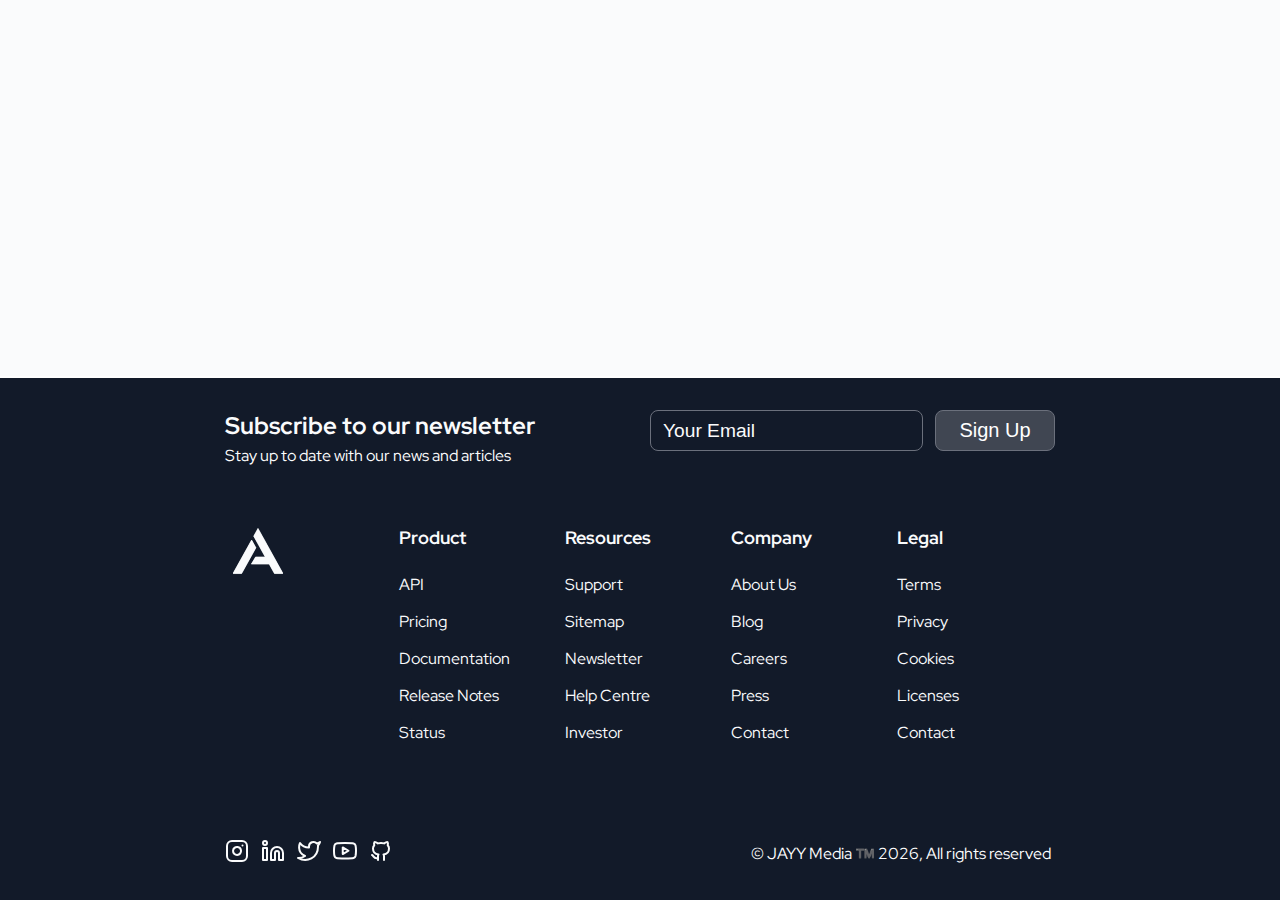
<file: footer-01/index.html>
<!DOCTYPE html>
<html lang="en">
    <head>
        <meta charset="UTF-8">
        <title>Explore UI</title>
        <meta name="viewport" content="width=device-width, initial-scale=1.0">
        <link rel="preconnect" href="https://fonts.googleapis.com">
        <link rel="preconnect" href="https://fonts.gstatic.com" crossorigin>
        <link
            href="https://fonts.googleapis.com/css2?family=Red+Hat+Display:wght@500&display=swap"
            rel="stylesheet"
        >
        <link rel="stylesheet" href="style.css">
    </head>
    <body>
        <footer>
            <div class="footer-line"></div>
            <div class="footer-wrapper">
                <section class="footer-top">
                    <div class="footer-headline">
                        <h2>Subscribe to our newsletter</h2>
                        <p>
                            Stay up to date with our news and articles
                        </p>
                    </div>
                    <div class="footer-subscribe">
                        <input type="email" spellcheck="false" placeholder="Your Email">
                        <button>
                            Sign Up
                        </button>
                    </div>
                </section>
                <div class="footer-columns">
                    <section class="footer-logo">
                        <h2>
                            <svg width="1103" height="996" viewBox="0 0 1103 996" fill="none" xmlns="http://www.w3.org/2000/svg">
                                <path fill-rule="evenodd" clip-rule="evenodd" d="M410.988 255.56L0 995.337H189.802L505.141 427.427L410.988 255.56ZM1102.94 995.337L647.119 170.373L551.471 0L457.317 170.373L551.471 340.746L711.79 629.718H498.683L405.461 786.972H799.034L914.634 995.337H1102.94Z" fill="#FAFBFC"/>
                                <path fill-rule="evenodd" clip-rule="evenodd" d="M410.988 255.56L0 995.337H189.802L505.141 427.427L410.988 255.56ZM1102.94 995.337L647.119 170.373L551.471 0L457.317 170.373L551.471 340.746L711.79 629.718H498.683L405.461 786.972H799.034L914.634 995.337H1102.94Z" fill="#FAFBFC"/>
                            </svg>
                        </h2>
                    </section>
                    <section>
                        <h3>Product</h3>
                        <ul>
                            <li>
                                <a href="#" title="API">API</a>
                            </li>
                            <li>
                                <a href="#" title="Pricing">Pricing</a>
                            </li>
                            <li>
                                <a href="#" title="Documentation">Documentation</a>
                            </li>
                            <li>
                                <a href="#" title="Release Notes">Release Notes</a>
                            </li>
                            <li>
                                <a href="#" title="Status">Status</a>
                            </li>
                        </ul>
                    </section>
                    <section>
                        <h3>Resources</h3>
                        <ul>
                            <li>
                                <a href="#" title="Support">Support</a>
                            </li>
                            <li>
                                <a href="#" title="Sitemap">Sitemap</a>
                            </li>
                            <li>
                                <a href="#" title="Newsletter">Newsletter</a>
                            </li>
                            <li>
                                <a href="#" title="Help Centre">Help Centre</a>
                            </li>
                            <li>
                                <a href="#" title="Investor">Investor</a>
                            </li>
                        </ul>
                    </section>
                    <section>
                        <h3>Company</h3>
                        <ul>
                            <li>
                                <a href="#" title="About Us">About Us</a>
                            </li>
                            <li>
                                <a href="#" title="Blog">Blog</a>
                            </li>
                            <li>
                                <a href="#" title="Careers">Careers</a>
                            </li>
                            <li>
                                <a href="#" title="Press">Press</a>
                            </li>
                            <li>
                                <a href="#" title="Contact">Contact</a>
                            </li>
                        </ul>
                    </section>
                    <section>
                        <h3>Legal</h3>
                        <ul>
                            <li>
                                <a href="#" title="Terms and services">
                                    Terms
                                </a>
                            </li>
                            <li>
                                <a href="#" title="Privacy Policy">
                                    Privacy
                                </a>
                            </li>
                            <li>
                                <a href="#" title="Cookies">
                                    Cookies
                                </a>
                            </li>
                            <li>
                                <a href="#" title="Licenses">
                                    Licenses
                                </a>
                            </li>
                            <li>
                                <a href="#" title="Cookies">
                                    Contact
                                </a>
                            </li>
                        </ul>
                    </section>
                </div>
                <div class="footer-bottom">
                    <div class='social-links'>
                        <ul>
                            <li>
                                <a href="#" title="Instagram">
                                    <img src="assets/instagram.svg" alt='Instagram'>                       
                                </a>
                            </li>
                            <li>
                                <a href="#" title="Linkedin">
                                    <img src="assets/linkedin.svg" alt='Linkedin'>
                                </a>
                            </li>
                            <li>
                                <a href="#" title="Twitter">
                                    <img src="assets/twitter.svg" alt='Twitter'>
                                </a>
                            </li>
                            <li>
                                <a href="#" title="Youtube">
                                    <img src="assets/youtube.svg" alt='YouTube'>
                                </a>
                            </li>
                            <li>
                                <a href="#" title="GitHub">
                                    <img src="assets/github.svg" alt='GitHub'>
                                </a>
                            </li>
                        </ul>
                    </div>

                    <small>© JAYY Media ™️ <span id="year"></span>, All rights reserved</small>
                </div>
            </div>
        </footer>
        <script>
            document.getElementById("year").innerHTML = new Date().getFullYear();
        </script>
    </body>
</html>
</file>
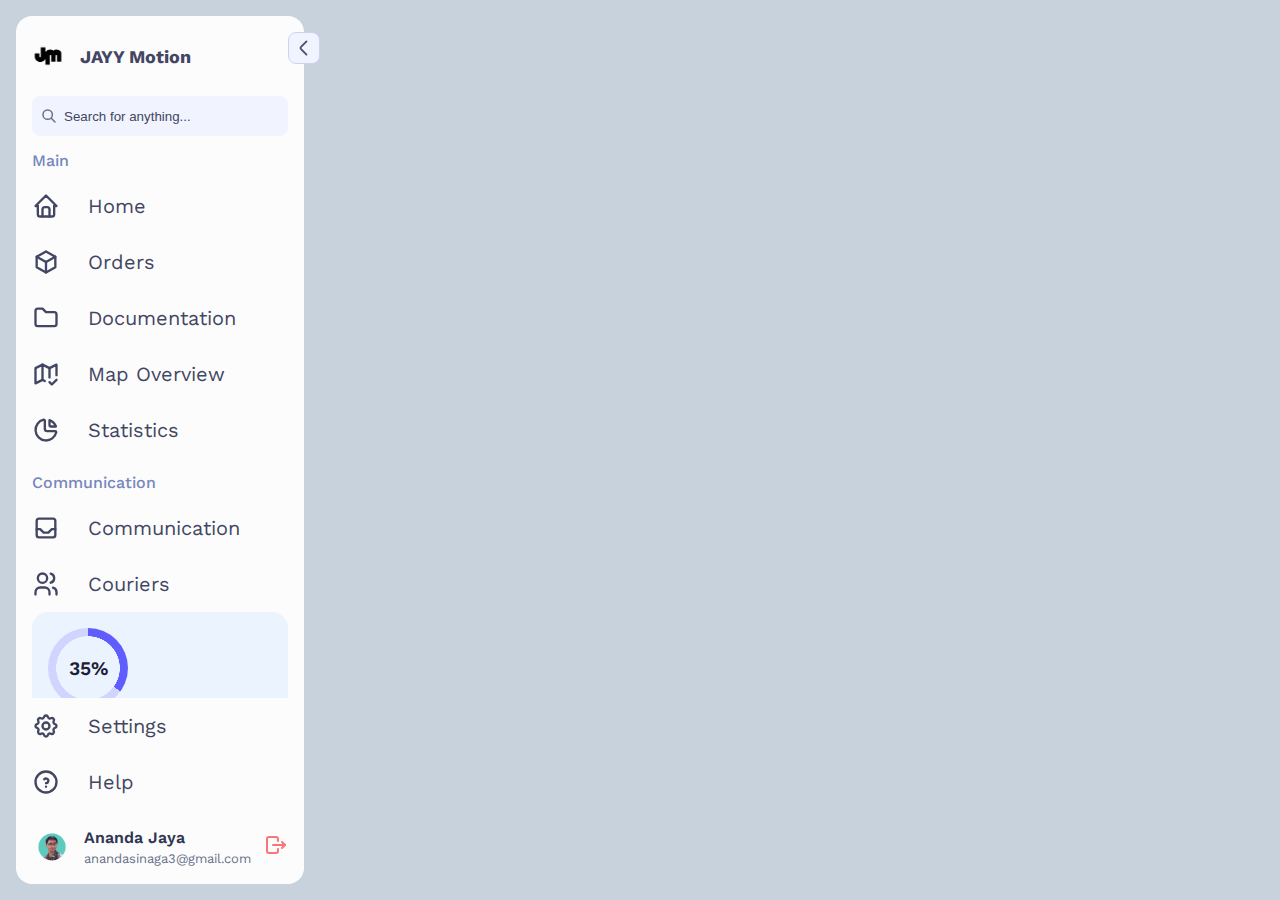
<file: sidebar-01/index.html>
<!DOCTYPE html>
<html lang="en">

<head>
  <meta charset="utf-8">
  <title>JAYY Motion</title>
  <link rel="preconnect" href="https://fonts.googleapis.com">
  <link rel="preconnect" href="https://fonts.gstatic.com" crossorigin>
  <link href="https://fonts.googleapis.com/css2?family=Work+Sans&display=swap" rel="stylesheet">
  <link rel="stylesheet" href="style.css">
</head>

<body>
  <nav class="sidebar">
    <div class="sidebar-top-wrapper">
      <div class="sidebar-top">
        <a href="#" class="logo__wrapper">
          <img src="assets/jmotion.png" alt="Logo" class="logo-small">
          <span class="hide">
            JAYY Motion
          </span>
        </a>
      </div>
      <div class="expand-btn">
        <svg width="16" height="16" viewBox="0 0 16 16" fill="none" xmlns="http://www.w3.org/2000/svg">
          <path d="M6.00979 2.72L10.3565 7.06667C10.8698 7.58 10.8698 8.42 10.3565 8.93333L6.00979 13.28"
            stroke="#4A516D" stroke-width="1.5" stroke-miterlimit="10" stroke-linecap="round" stroke-linejoin="round" />
        </svg>
      </div>
    </div>

    <div class="search__wrapper">
      <svg width="14" height="14" viewBox="0 0 14 14" fill="none" xmlns="http://www.w3.org/2000/svg">
        <path
          d="M9 9L13 13M5.66667 10.3333C3.08934 10.3333 1 8.244 1 5.66667C1 3.08934 3.08934 1 5.66667 1C8.244 1 10.3333 3.08934 10.3333 5.66667C10.3333 8.244 8.244 10.3333 5.66667 10.3333Z"
          stroke="#697089" stroke-width="1.5" stroke-linecap="round" stroke-linejoin="round" />
      </svg>
      <input type="search" placeholder="Search for anything...">
    </div>
    <div class="sidebar-links">
      <h2>Main</h2>
      <ul>
        <li>
          <a href="#home" title="Home" class="tooltip">
            <svg xmlns="http://www.w3.org/2000/svg" class="icon icon-tabler icon-tabler-home" width="24" height="24"
              viewBox="0 0 24 24" stroke-width="2" stroke="currentColor" fill="none" stroke-linecap="round"
              stroke-linejoin="round">
              <path stroke="none" d="M0 0h24v24H0z" fill="none"></path>
              <path d="M5 12l-2 0l9 -9l9 9l-2 0"></path>
              <path d="M5 12v7a2 2 0 0 0 2 2h10a2 2 0 0 0 2 -2v-7"></path>
              <path d="M9 21v-6a2 2 0 0 1 2 -2h2a2 2 0 0 1 2 2v6"></path>
            </svg>
            <span class="link hide">Home</span>
            <span class="tooltip__content">Home</span>
          </a>
        </li>
        <li>
          <a href="#orders" title="Orders" class="tooltip">
            <svg xmlns="http://www.w3.org/2000/svg" class="icon icon-tabler icon-tabler-box" width="24" height="24"
              viewBox="0 0 24 24" stroke-width="2" stroke="currentColor" fill="none" stroke-linecap="round"
              stroke-linejoin="round">
              <path stroke="none" d="M0 0h24v24H0z" fill="none"></path>
              <path d="M12 3l8 4.5l0 9l-8 4.5l-8 -4.5l0 -9l8 -4.5"></path>
              <path d="M12 12l8 -4.5"></path>
              <path d="M12 12l0 9"></path>
              <path d="M12 12l-8 -4.5"></path>
            </svg>
            <span class="link hide">Orders</span>
            <span class="tooltip__content">Orders</span>
          </a>
        </li>
        <li>
          <a href="#documentation" title="Documentation" class="tooltip">
            <svg xmlns="http://www.w3.org/2000/svg" width="24" height="24" viewBox="0 0 24 24" stroke-width="2"
              stroke="currentColor" fill="none" stroke-linecap="round" stroke-linejoin="round">
              <path stroke="none" d="M0 0h24v24H0z" fill="none"></path>
              <path d="M5 4h4l3 3h7a2 2 0 0 1 2 2v8a2 2 0 0 1 -2 2h-14a2 2 0 0 1 -2 -2v-11a2 2 0 0 1 2 -2"></path>
            </svg>
            <span class="link hide">Documentation</span>
            <span class="tooltip__content">Documentation</span>
          </a>
        </li>
        <li>
          <a href="#map-overview" title="Map Overview" class="tooltip">
            <svg xmlns="http://www.w3.org/2000/svg" class="icon icon-tabler icon-tabler-map-check" width="24"
              height="24" viewBox="0 0 24 24" stroke-width="2" stroke="currentColor" fill="none" stroke-linecap="round"
              stroke-linejoin="round">
              <path stroke="none" d="M0 0h24v24H0z" fill="none"></path>
              <path d="M11 18l-2 -1l-6 3v-13l6 -3l6 3l6 -3v9"></path>
              <path d="M9 4v13"></path>
              <path d="M15 7v8"></path>
              <path d="M15 19l2 2l4 -4"></path>
            </svg>
            <span class="link hide">Map Overview</span>
            <span class="tooltip__content">Map Overview</span>
          </a>
        </li>
        <li>
          <a href="#statistics" title="Statistics" class="tooltip">
            <svg xmlns="http://www.w3.org/2000/svg" class="icon icon-tabler icon-tabler-chart-pie" width="24"
              height="24" viewBox="0 0 24 24" stroke-width="2" stroke="currentColor" fill="none" stroke-linecap="round"
              stroke-linejoin="round">
              <path stroke="none" d="M0 0h24v24H0z" fill="none"></path>
              <path d="M10 3.2a9 9 0 1 0 10.8 10.8a1 1 0 0 0 -1 -1h-6.8a2 2 0 0 1 -2 -2v-7a.9 .9 0 0 0 -1 -.8"></path>
              <path d="M15 3.5a9 9 0 0 1 5.5 5.5h-4.5a1 1 0 0 1 -1 -1v-4.5"></path>
            </svg>
            <span class="link hide">Statistics</span>
            <span class="tooltip__content">Statistics</span>
          </a>
        </li>
      </ul>
    </div>
    <div class="sidebar-links">
      <h2>Communication</h2>
      <ul>
        <li>
          <a href="#communication" title="Communication" class="tooltip">
            <svg xmlns="http://www.w3.org/2000/svg" width="24" height="24" viewBox="0 0 24 24" stroke-width="2"
              stroke="currentColor" fill="none" stroke-linecap="round" stroke-linejoin="round">
              <path stroke="none" d="M0 0h24v24H0z" fill="none"></path>
              <path d="M4 4m0 2a2 2 0 0 1 2 -2h12a2 2 0 0 1 2 2v12a2 2 0 0 1 -2 2h-12a2 2 0 0 1 -2 -2z"></path>
              <path d="M4 13h3l3 3h4l3 -3h3"></path>
            </svg>
            <span class="link hide">Communication</span>
            <span class="tooltip__content">Communication</span>
          </a>
        </li>
        <li>
          <a href="#couriers" title="Couriers" class="tooltip">
            <svg xmlns="http://www.w3.org/2000/svg" class="icon icon-tabler icon-tabler-users" width="24" height="24"
              viewBox="0 0 24 24" stroke-width="2" stroke="currentColor" fill="none" stroke-linecap="round"
              stroke-linejoin="round">
              <path stroke="none" d="M0 0h24v24H0z" fill="none"></path>
              <path d="M9 7m-4 0a4 4 0 1 0 8 0a4 4 0 1 0 -8 0"></path>
              <path d="M3 21v-2a4 4 0 0 1 4 -4h4a4 4 0 0 1 4 4v2"></path>
              <path d="M16 3.13a4 4 0 0 1 0 7.75"></path>
              <path d="M21 21v-2a4 4 0 0 0 -3 -3.85"></path>
            </svg>
            <span class="link hide">Couriers</span>
            <span class="tooltip__content">Couriers</span>
          </a>
        </li>
      </ul>
    </div>
    <div class="sidebar__action__wrapper">
      <div class="sidebar__action">
        <div class="progress-bar">
          <div class="progress-bar__value">
            35%
          </div>
        </div>
        <h2>Used Capacity</h2>
        <p>
          You are already using 35% of your capacity.
        </p>
        <button>
          Upgrade plan
        </button>
      </div>
    </div>
    <div class="sidebar-links bottom-links">
      <ul>
        <li>
          <a href="#settings" title="Settings" class="tooltip">
            <svg xmlns="http://www.w3.org/2000/svg" width="24" height="24" viewBox="0 0 24 24" stroke-width="2"
              stroke="currentColor" fill="none" stroke-linecap="round" stroke-linejoin="round">
              <path stroke="none" d="M0 0h24v24H0z" fill="none"></path>
              <path
                d="M10.325 4.317c.426 -1.756 2.924 -1.756 3.35 0a1.724 1.724 0 0 0 2.573 1.066c1.543 -.94 3.31 .826 2.37 2.37a1.724 1.724 0 0 0 1.065 2.572c1.756 .426 1.756 2.924 0 3.35a1.724 1.724 0 0 0 -1.066 2.573c.94 1.543 -.826 3.31 -2.37 2.37a1.724 1.724 0 0 0 -2.572 1.065c-.426 1.756 -2.924 1.756 -3.35 0a1.724 1.724 0 0 0 -2.573 -1.066c-1.543 .94 -3.31 -.826 -2.37 -2.37a1.724 1.724 0 0 0 -1.065 -2.572c-1.756 -.426 -1.756 -2.924 0 -3.35a1.724 1.724 0 0 0 1.066 -2.573c-.94 -1.543 .826 -3.31 2.37 -2.37c1 .608 2.296 .07 2.572 -1.065z">
              </path>
              <path d="M9 12a3 3 0 1 0 6 0a3 3 0 0 0 -6 0"></path>
            </svg>
            <span class="link hide">Settings</span>
            <span class="tooltip__content">Settings</span>
          </a>
        </li>
        <li>
          <a href="#help" title="Help" class="tooltip">
            <svg xmlns="http://www.w3.org/2000/svg" width="24" height="24" viewBox="0 0 24 24" stroke-width="2"
              stroke="currentColor" fill="none" stroke-linecap="round" stroke-linejoin="round">
              <path stroke="none" d="M0 0h24v24H0z" fill="none"></path>
              <path d="M3 12a9 9 0 1 0 18 0a9 9 0 0 0 -18 0"></path>
              <path d="M12 16v.01"></path>
              <path d="M12 13a2 2 0 0 0 .914 -3.782a1.98 1.98 0 0 0 -2.414 .483"></path>
            </svg>
            <span class="link hide">Help</span>
            <span class="tooltip__content">Help</span>
          </a>
        </li>
      </ul>
    </div>
    <div class="divider"></div>
    <div class="sidebar__profile">
      <div class="avatar__wrapper">
        <img class="avatar" src="assets/profpict.png" alt="Ananda Jaya Sinaga">
        <div class="online__status"></div>
      </div>
      <section class="avatar__name hide">
        <div class="user-name">Ananda Jaya</div>
        <div class="email">anandasinaga3@gmail.com</div>
      </section>
      <a href="#logout" class="logout">
        <svg xmlns="http://www.w3.org/2000/svg" class="icon icon-tabler icon-tabler-logout" width="24" height="24"
          viewBox="0 0 24 24" stroke-width="2" stroke="currentColor" fill="none" stroke-linecap="round"
          stroke-linejoin="round">
          <path stroke="none" d="M0 0h24v24H0z" fill="none"></path>
          <path d="M14 8v-2a2 2 0 0 0 -2 -2h-7a2 2 0 0 0 -2 2v12a2 2 0 0 0 2 2h7a2 2 0 0 0 2 -2v-2"></path>
          <path d="M9 12h12l-3 -3"></path>
          <path d="M18 15l3 -3"></path>
        </svg>
      </a>
    </div>
    </div>
  </nav>
  <script src="script.js"></script>
</body>

</html>
</file>
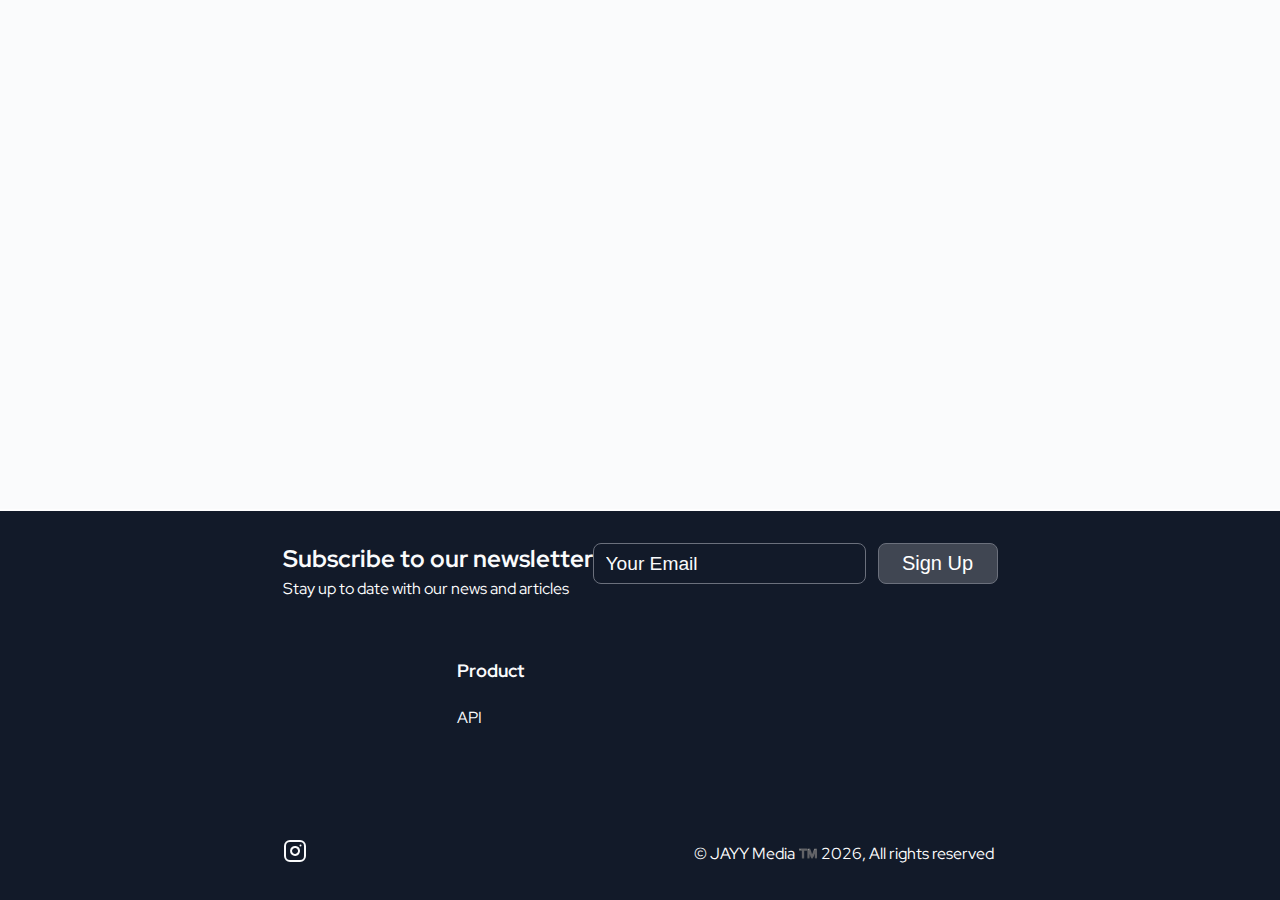
<file: footer-01/index_2.html>
<!DOCTYPE html>
<html lang="en">
    <head>
        <meta charset="UTF-8">
        <title>Explore UI</title>
        <meta name="viewport" content="width=device-width, initial-scale=1.0">
        <link rel="preconnect" href="https://fonts.googleapis.com">
        <link rel="preconnect" href="https://fonts.gstatic.com" crossorigin>
        <link
            href="https://fonts.googleapis.com/css2?family=Red+Hat+Display:wght@500&display=swap"
            rel="stylesheet"
        >
        <link rel="stylesheet" href="style.css">
    </head>
    <body>
        <footer>
            <div class="footer-line"></div>
            <div class="footer-wrapper">
                <section class="footer-top">
                    <div class="footer-headline">
                        <h2>Subscribe to our newsletter</h2>
                        <p>
                            Stay up to date with our news and articles
                        </p>
                    </div>
                    <div class="footer-subscribe">
                        <input type="email" spellcheck="false" placeholder="Your Email">
                        <button>
                            Sign Up
                        </button>
                    </div>
                </section>
                <div class="footer-columns">
                    <section class="footer-logo">
                        <h2><!-- svg --></h2>
                    </section>
                    <section>
                        <h3>Product</h3>
                        <ul>
                            <li>
                                <a href="#" title="API">API</a>
                            </li>
                            <!-- links -->
                        </ul>
                    </section>
                    <!-- sections -->
                </div>
                <div class="footer-bottom">
                    <div class='social-links'>
                        <ul>
                            <li>
                                <a href="#" title="Instagram">
                                    <img src="assets/instagram.svg" alt='Instagram'>                       
                                </a>
                            </li>
                        </ul>
                    </div>
                    <small>© JAYY Media ™️ <span id="year"></span>, All rights reserved</small>
                </div>
            </div>
        </footer>
        <script>
            document.getElementById("year").innerHTML = new Date().getFullYear();
        </script>
    </body>
</html>
</file>
<file: footer-01/style.css>
:root {
    --footer-background: #121a29;
    --text-color: #FAFBFC;
    --text-gray: #FEFEFE;
    --text-heading-gray: #F4F5F6;
    --text-primary: #FAFBFC;
    --button-color: #404652;
    --button-border: #6B707C;
}

html {
    font-size: 16px;
    font-family: 'Red Hat Display', sans-serif;
}

/*? footer reset */
*, *::after, *::before {
    margin: 0px;
    padding: 0px;
    box-sizing: border-box;
}

body {
    margin: 0px;
    background-color: #FAFBFC;
}

/*? footer containers */

footer {
    position: absolute;
    bottom: 0px;
    background-color: var(--footer-background);
    min-width: 300px;
    width: 100vw;
    bottom: 0px;
    display: flex;
    align-items: center;
    flex-direction: column;
}

.footer-wrapper {
    display: flex;
    background: var(--footer-background);
    flex-direction: column;
    max-width: 1320px;
    padding: 16px;
}


/*? top section */
.footer-top {
    display: flex;
    flex-wrap: wrap;
    justify-content: start;
    align-items: start;
    padding: 16px 0px;
    justify-content: space-between;
}

.footer-line {
    display: block;
    width: 100%;
    height: 8px;
}

/*? footer subscribe */
.footer-subscribe {
    display: flex;
    gap: 12px;
    flex-wrap: wrap;
}

.footer-subscribe > input {
    border: 1px solid var(--button-border);
    color: var(--text-color);
    outline: none;
    min-height: 36px;
    background-color: var(--footer-background);
    font-size: 1.2rem;
    flex: 1 0 120px;
    padding: 8px 12px;
    border-radius: 8px;
}

.footer-subscribe > input::placeholder {
    color: var(--text-color);
}

.footer-subscribe > button {
    cursor: pointer;
    background-color: var(--button-color);
    border-radius: 8px;
    color: white;
    font-size: 1.25rem;
    min-width: 120px;
    min-height: 36px;
    flex: 1 0 80px;
    white-space: nowrap;
    padding: 8px 12px;
    border: 0px;
    outline: none;
    border: 1px solid var(--button-border);
}

/*? footer columns */
.footer-columns {
    display: flex;
    flex-direction: row;
    flex-wrap: wrap;
    justify-content: start;
    align-items: start;
    flex: 2 0 140px;
    width: 100%;
    gap: 16px;
    padding: 24px 8px 16px 8px;
    margin: 0 auto;
}

.footer-columns ul {
    list-style-type: none;
    padding: 0;
    margin: 0;
}

.footer-columns ul a {
    color: var(--text-color);
    text-decoration: none;
}

.footer-columns ul a:hover{
    text-decoration: underline;
}

.footer-columns ul li {
    margin-bottom: 16px;
}

.footer-columns h3 {
    color: var(--text-primary);
    margin-top: 0;
    margin-bottom: 25px;
    font-size: 1.125rem;
}

.footer-centering {
    margin: 0 auto;
}

.footer-columns > section {
    min-width: 150px;
}

.footer-logo {
    display: flex;
    flex-direction: row;
    align-items: start;
    justify-content: start;
    gap: 16px;
    color: var(--text-color);
    margin-bottom: 60px;
}

.footer-logo svg {
    stroke: var(--text-color);
    stroke-width: 8px;
    width: 50px;
    height: 50px;
}


/*? Footer bottom */

.footer-bottom {
    text-align: center;
    margin-top: 48px;
    display: flex;
    align-items: center;
    width: 100%;
    gap: 16px;
    padding: 16px 0px;
    flex-wrap: wrap;
    justify-content: space-between;
    color: var(--text-gray);
}

.footer-bottom > small {
    font-size: 16px;
    margin: 0 4px;
}

.footer-headline > h2 {
    margin: 0px;
    color: var(--text-primary);
}

.footer-headline > p {
    color: var(--text-gray);
    margin: 4px 0px 20px 0px;
}

.footer-line {
    display: block;
    min-width: 40px;
    height: 2px;
    background-color: var(--text-gray);
}

/*? socials */

.social-links {
    display: flex;
    gap: 8px;
    align-items: center;
}

.social-text {
    display: flex;
    align-items: center;
    gap: 8px;
}

.social-links img {
    width: 24px;
    height: 24px;
    transition: all 0.2s ease-in-out;
}

.social-links img:hover {
    transform: scale(1.1);
}

.social-links ul {
    display: flex;
    gap: 12px;
    list-style-type: none;
}

/*? mobile */

@media (max-width: 800px) {
    .footer-top {
        display: flex;
        flex-direction: column;
        align-items: center;
        text-align: center;
        padding: 16px 8px 32px 8px;
    }

    .footer-bottom {
        display: flex;
        flex-direction: column-reverse;
        align-items: space-between;
        justify-content: center;
        margin: 0 auto;
    }
}
</file>
<file: sidebar-01/style.css>
:root {
    --primary-color: #272727;
    --text: white;
    --white: #FFFFFF;
    --sidebar-primary: #605DFF;
    --sidebar-primary-light: #5DA8FF;
    --sidebar-primary-hover: #605DFF10;
    --sidebar-background: #FCFCFD;
    --background: #F1F3FF;
    --text-link: #424662;
    --headline: #7686BC;
    --cta-background: #EBF3FF;
    --cta-background-darker: #CFD5FF;
    --cta-background-border: #CDD2F3;
    --cta-text: #1C2035;
    --neutral: #E6E8F0;
    --expand-button: #4A516D;
    --logout: #FA7575;
    --text: #303651;
    --text-lighter: #697089;
  }
  
  body {
    font-family: 'Work Sans', sans-serif;
    background-color: #C7D2DC;
    font-size: 16px;
    padding: 16px;
    height: 100%;
  }
  
  html {
    height: 100%;
  }
  
  * {
    margin: 0;
    padding: 0;
    box-sizing: border-box;
  }
  
  .sidebar {
    position: sticky;
    top: 0;
    left: 0;
    min-height: 860px;
    height: 100%;
    padding: 16px 0px;
    border-radius: 16px;
    max-width: 18rem;
    display: flex;
    color: var(--white);
    flex-direction: column;
    background-color: var(--sidebar-background);
    transition: max-width 0.1s ease-in-out;
  }
  
  body.collapsed .sidebar {
    max-width: 80px;
    display: flex;
    align-items: center;
  }
  
  body.collapsed .hide {
    position: absolute;
    display: none;
  }
  
  /*? search wrapper */
  .search__wrapper {
    padding: 0 16px;
    position: relative;
  }
  
  .search__wrapper input {
    background-color: var(--background);
    height: 40px;
    width: 100%;
    border-radius: 8px;
    padding: 0 8px;
    padding-left: 32px;
    flex-grow: 1;
    outline: none;
    border: none;
  }
  
  .search__wrapper svg {
    position: absolute;
    z-index: 2;
    top: 50%;
    left: 26px;
    transform: translateY(-50%);
    pointer-events: none;
    right: 24px;
  }
  
  body.collapsed .search__wrapper svg {
    top: 50%;
    left: 50%;
    right: auto;
    transform: translate(-50%, -50%);
    color: var(--text-link);
    stroke: var(--text-link);
  }
  
  .search__wrapper input::-webkit-input-placeholder {
    color: var(--text-link);
    white-space: nowrap;
  }
  
  body.collapsed .search__wrapper input {
    max-width: 40px;
  }
  
  body.collapsed .search__wrapper input::-webkit-input-placeholder {
    color: transparent;
  }
  
  /*? sidebar top */
  
  .sidebar-top-wrapper {
    display: flex;
  }
  
  .sidebar-top {
    position: relative;
    display: flex;
    align-items: start;
    justify-content: center;
    flex-direction: column;
    overflow: hidden;
    height: 64px;
    padding-bottom: 16px;
  }
  
  body.collapsed .sidebar-top {
    display: flex;
    flex-direction: column;
    justify-content: center;
  }
  
  .logo__wrapper {
    display: flex;
    align-items: center;
    color: var(--text-link);
    font-weight: 700;
    text-decoration: none;
    font-size: 1.125rem;
    gap: 16px;
    padding: 0 16px;
  }
  
  .logo-small {
    height: 32px;
    width: 32px;
    overflow: hidden;
    object-fit: cover;
  }
  
  
  /*? menu links */
  .sidebar-links {
    margin-top: 16px;
    width: 100%;
  }
  
  .sidebar-links h2 {
    margin-left: 16px;
    color: var(--headline);
    font-size: 16px;
    font-weight: 500;
    line-height: 18px;
    margin-bottom: 8px;
    animation: fadeIn 0.2s ease-in-out;
  }
  
  body.collapsed h2 {
    display: none;
  }
  
  .sidebar-links ul {
    list-style-type: none;
    position: relative;
    display: flex;
    column-gap: 8px;
    flex-direction: column;
    margin: 0px;
    padding: 0px;
  }
  
  .sidebar-links li {
    color: var(--text-link);
  }
  
  body.collapsed .sidebar-links li {
    display: flex;
    justify-content: center;
    align-items: center;
  }
  
  .sidebar-links li svg {
    stroke: var(--text-link);
    width: 28px;
    height: 28px;
    min-width: 28px;
  }
  
  .sidebar-links li a:hover svg {
    color: var(--sidebar-primary);
  }
  
  .sidebar-links li a:hover {
    color: var(--sidebar-primary);
  }
  
  .sidebar-links li a {
    color: var(--text-link);
    flex-grow: 1;
    padding: 0 16px;
    font-size: 1.25rem;
    display: flex;
    gap: 28px;
    justify-content: center;
    align-items: center;
    height: 56px;
    text-decoration: none;
    transition: background-color 0.2s ease-in-out;
  }
  
  .sidebar-links li a .link {
    flex-grow: 1;
    overflow: hidden;
    white-space: nowrap;
    animation: fadeIn 0.2s ease-in-out;
  }
  
  .sidebar-links li a img {
    height: 34px;
    width: 34px;
  }
  
  .sidebar-links .active:hover {
    background-color: var(--sidebar-primary-hover);
  }
  
  .sidebar-links .active {
    text-decoration: none;
    background-color: var(--sidebar-primary-hover);
    color: var(--text-link);
  }
  
  .sidebar-links .active svg {
    stroke: var(--text-link);
  }
  
  .sidebar-links li a:hover svg {
    stroke: var(--sidebar-primary);
    color: var(--sidebar-primary);
  }
  
  .sidebar-links li a:hover {
    color: var(--sidebar-primary);
  }
  
  /* ?tooltip */
  .tooltip {
    position: relative;
  }
  
  .tooltip .tooltip__content::after {
    content: " ";
    position: absolute;
    top: 50%;
    left: 0%;
    margin-left: -10px;
    margin-top: -5px;
    border-width: 5px;
    border-style: solid;
    border-color: transparent var(--cta-text) transparent transparent;
  }
  
  .tooltip .tooltip__content {
    visibility: hidden;
    background-color: var(--cta-text);
    color: var(--white);
    text-align: center;
    border-radius: 6px;
    padding: 6px 12px;
    position: absolute;
    z-index: 1;
    left: 90px;
  }
  
  .collapsed .tooltip:hover .tooltip__content {
    visibility: visible;
  }
  
  /* ?sidebar action */
  
  .sidebar__action__wrapper {
    overflow-x: hidden;
    margin: 0 16px;
    margin-top: auto;
  }
  
  .sidebar__action {
    padding: 16px;
    background-color: var(--cta-background);
    border-radius: 16px;
    min-width: 16rem;
    color: var(--cta-text);
    animation: fadeIn 0.2s ease-in-out;
  }
  
  .sidebar__action p {
    margin-bottom: 12px;
    margin-top: 8px;
    color: var(--text)
  }
  
  .sidebar__action h2 {
    margin-bottom: 8px;
  }
  
  .sidebar__action button {
    border: 0px;
    margin-top: 8px;
    width: 100%;
    cursor: pointer;
    font-weight: 600;
    height: 42px;
    font-size: 18px;
    color: var(--neutral);
    border-radius: 12px;
    background: linear-gradient(90deg,
        var(--sidebar-primary) -0.38%,
        var(--sidebar-primary-light) 100.02%);
  }
  
  .sidebar__action .progress-bar {
    width: 80px;
    height: 80px;
    border-radius: 50%;
    font-size: larger;
    display: flex;
    font-weight: 600;
    align-items: center;
    justify-content: center;
    background:
      radial-gradient(closest-side,
        var(--cta-background) 79%,
        transparent 80% 100%),
      conic-gradient(var(--sidebar-primary) 35%,
        var(--cta-background-darker) 0);
    margin-bottom: 16px;
  }
  
  body.collapsed .sidebar__action {
    display: none;
  }
  
  
  /*? profile part */
  .sidebar__profile {
    margin-top: 16px;
    display: flex;
    align-items: center;
    gap: 12px;
    flex-direction: row;
    padding: 0 16px;
    color: var(--text-link);
    overflow-x: hidden;
    min-height: 42px;
  }
  
  .avatar__wrapper {
    position: relative;
    display: flex;
  }
  
  .avatar {
    display: block;
    width: 40px;
    height: 40px;
    object-fit: cover;
    cursor: pointer;
    border-radius: 50%;
  }
  
  .avatar__name {
    display: flex;
    flex-direction: column;
    gap: 4px;
    white-space: nowrap;
    animation: fadeIn 0.2s ease-in-out;
  }
  
  .user-name {
    font-weight: 600;
    text-align: left;
    color: var(--text);
    animation: fadeIn 0.2s ease-in-out;
  }
  
  .email {
    color: var(--text-lighter);
    font-size: 13px;
    animation: fadeIn 0.2s ease-in-out;
  }
  
  .logout {
    animation: fadeIn 0.2s ease-in-out;
    margin-left: auto;
  }
  
  .logout svg {
    color: var(--logout);
  }
  
  body.collapsed .logout {
    display: none;
  }
  
  /*? Expand button */
  
  .expand-btn {
    position: absolute;
    display: grid;
    place-items: center;
    cursor: pointer;
    right: -16px;
    border: 1px solid var(--cta-background-border);
    background-color: var(--background);
    z-index: 2;
    width: 32px;
    height: 32px;
    border-radius: 8px;
  }
  
  .expand-btn svg {
    transform: rotate(-180deg);
    stroke: var(--expand-button);
    width: 20px;
    height: 20px;
  }
  
  body.collapsed .expand-btn svg {
    transform: rotate(-360deg);
  }
  
  .bottom-links {
    margin-top: auto;
  }
  
  @keyframes fadeIn {
    from {
      width: 0px;
      opacity: 0;
    }
  
    to {
      opacity: 1;
      width: 100%;
    }
  }
</file>
